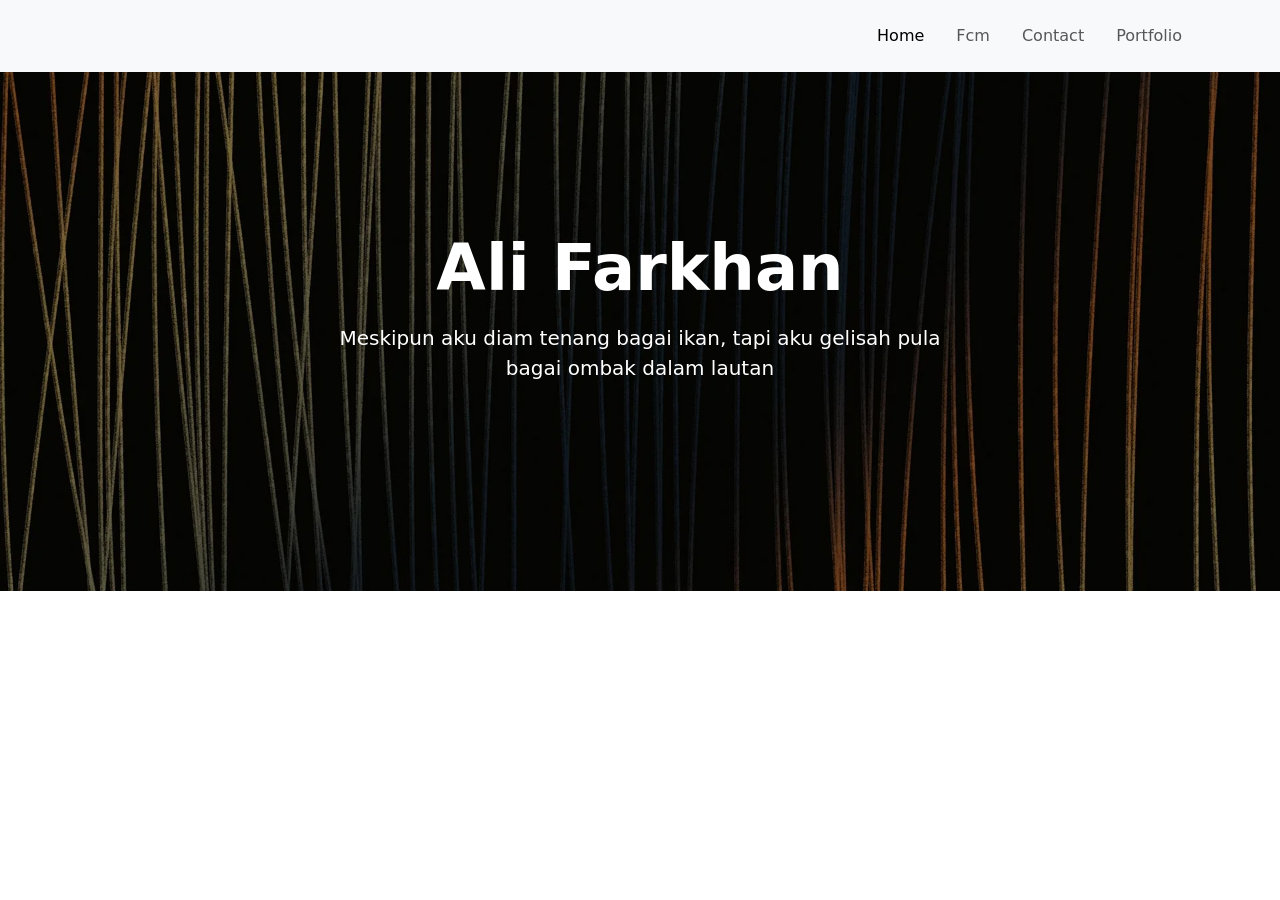
<file: index.html>
<!doctype html>
<html lang="en">

<head>
  <!-- Required Meta Tags -->
  <meta charset="utf-8">
  <meta name="viewport" content="width=device-width, initial-scale=1">
  <meta name="theme-color" content="#000000">

  <!-- Document Title, Description, and Author -->
  <title>ALI</title>
  <meta name="description" content="Concept is a Bootstrap 5 Portfolio Template.">
  <meta name="author" content="BootstrapBrain">

  <!-- Favicon and Touch Icons -->
  <link rel="icon" type="image/png" sizes="512x512" href="./assets/favicon/favicon-512x512.png">

  <!-- CSS Files -->
  <link rel="stylesheet" href="./assets/css/concept-bsb.css">

  <link rel="manifest" href="manifest.json">
  
  <style>
    /* Navbar Tetap */
    body {
      padding-top: 70px; /* Tambahkan padding ke body untuk mencegah konten tersembunyi di bawah navbar */
    }
  
    .fixed-top {
      position: fixed;
      top: 0;
      left: 0;
      right: 0;
      z-index: 1000;
      background-color: #fff; /* Atur warna latar belakang sesuai keinginan Anda */
    }
  
    /* Link Navbar */
    .navbar-nav {
      text-align: center; /* Pusatkan tautan di menu mobile */
    }
  </style>

</head>

<body>
  <!-- Header -->
  <header id="header">

    <!-- Navbar 1 - Bootstrap Brain Component -->

    <nav class="navbar navbar-expand-md bg-light bsb-navbar bsb-navbar-hover bsb-navbar-caret fixed-top">
      <!-- Kode navbar lainnya tetap sama -->
    
    <!-- <nav class="navbar navbar-expand-md bg-light bsb-navbar bsb-navbar-hover bsb-navbar-caret"> -->
      <div class="container">
        <!-- <a class="navbar-brand" href="index.html">
          <img src="./assets/img/branding/concept-logo.svg" class="bsb-tpl-logo" alt="">
        </a> -->
        <button class="navbar-toggler border-0" type="button" data-bs-toggle="offcanvas" data-bs-target="#offcanvasNavbar" aria-controls="offcanvasNavbar">
          <svg xmlns="http://www.w3.org/2000/svg" width="24" height="24" fill="currentColor" class="bi bi-list" viewBox="0 0 16 16">
            <path fill-rule="evenodd" d="M2.5 12a.5.5 0 0 1 .5-.5h10a.5.5 0 0 1 0 1H3a.5.5 0 0 1-.5-.5zm0-4a.5.5 0 0 1 .5-.5h10a.5.5 0 0 1 0 1H3a.5.5 0 0 1-.5-.5zm0-4a.5.5 0 0 1 .5-.5h10a.5.5 0 0 1 0 1H3a.5.5 0 0 1-.5-.5z" />
          </svg>tombol navigasi
        </button>
        <div class="offcanvas offcanvas-end" tabindex="-1" id="offcanvasNavbar" aria-labelledby="offcanvasNavbarLabel">
          <div class="offcanvas-header">
            <h5 class="offcanvas-title" id="offcanvasNavbarLabel">Menu</h5>
            <button type="button" class="btn-close" data-bs-dismiss="offcanvas" aria-label="Close"></button>
          </div>
          <div class="offcanvas-body">
            <ul class="navbar-nav justify-content-end flex-grow-1">
              <li class="nav-item">
                <a class="nav-link active" aria-current="page" href="index.html">Home</a>
              </li>
              <li class="nav-item">
                <a class="nav-link" href="services.html">Fcm</a>
              </li>
              <li class="nav-item">
                <a class="nav-link" href="contact.html">Contact</a>
              </li>
              <li class="nav-item">
                <a class="nav-link" href="portfolio.html">Portfolio</a>
              </li>
            </ul>
          </div>
        </div>
      </div>
    <!-- </nav> -->
  </nav>

    <!-- Hero 1 - Bootstrap Brain Component -->
    <section class="bsb-hero-1 px-3 bsb-overlay bsb-hover-pull" style="background-image: url('./assets/img/hero/hero-home.webp');">
      <div class="container">
        <div class="row justify-content-md-center">
          <div class="col-12 col-md-11 col-lg-9 col-xl-7 col-xxl-6 text-center text-white">
            <h1 class="display-3 fw-bold mb-3">Ali Farkhan</h1>
            <p class="lead mb-5">Meskipun aku diam tenang bagai ikan, tapi aku gelisah pula bagai ombak dalam lautan</p>
            <div class="d-grid gap-2 d-sm-flex justify-content-sm-center">
            </div>
          </div>
        </div>
      </div>
    </section>
    
  </header>


  <!-- Main -->
  <main id="main">
    
    <script src="register.js"></script>
    <script src="indexdb.js"></script>
 

    <script>
      document.addEventListener("DOMContentLoaded", function () {
        const offcanvasNavbar = document.getElementById("offcanvasNavbar");
        const offcanvasToggle = document.querySelector('[data-bs-toggle="offcanvas"]');
    
        offcanvasToggle.addEventListener("click", function () {
          offcanvasNavbar.classList.toggle("show");
        });
      });
    </script>
    
    
</body>

</html>
</file>
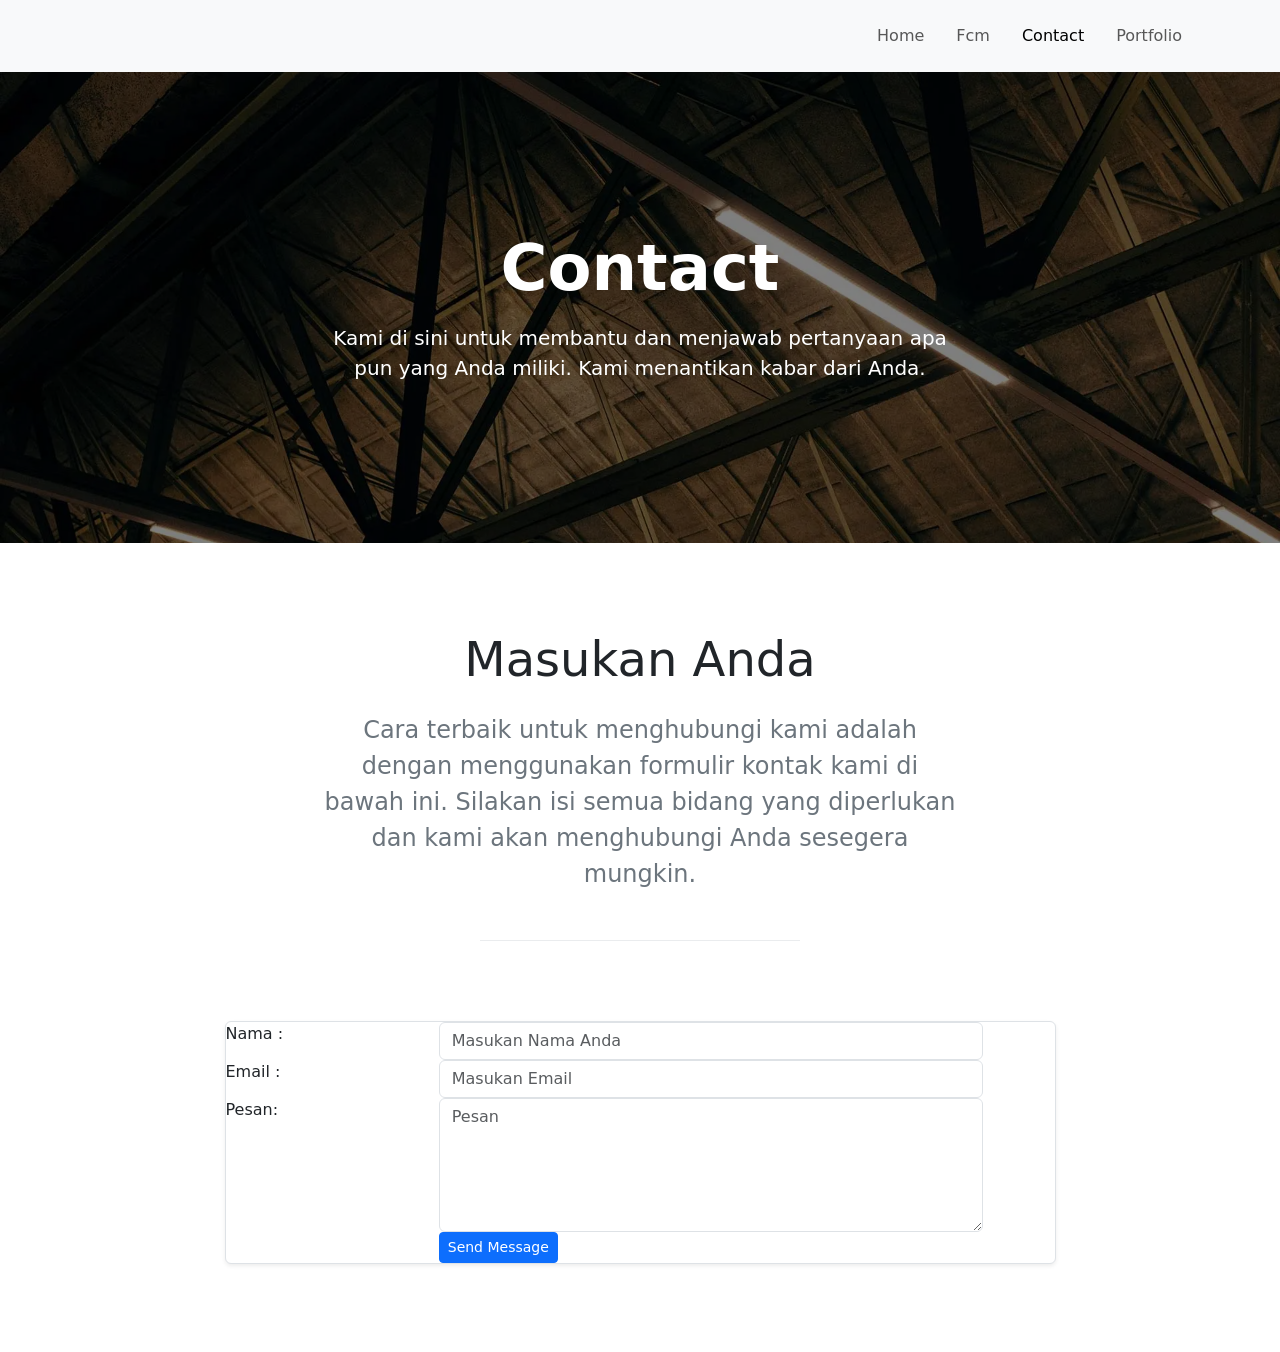
<file: contact.html>
<!doctype html>
<html lang="en">

<head>
  
  <!-- Required Meta Tags -->
  <meta charset="utf-8">
  <meta name="viewport" content="width=device-width, initial-scale=1">
  <link rel="manifest" href="manifest.json">
  <meta name="theme-color" content="#000000">

  <!-- Document Title, Description, and Author -->
  <title>Contact - Concept - Bootstrap 5 Portfolio Template</title>
  <meta name="description" content="Concept is a Bootstrap 5 Portfolio Template.">
  <meta name="author" content="BootstrapBrain">

  <!-- Favicon and Touch Icons -->
  <link rel="icon" type="image/png" sizes="512x512" href="./assets/favicon/favicon-512x512.png">

  <!-- CSS Files -->
  <link rel="stylesheet" href="./assets/css/concept-bsb.css">

  <!-- BSB Head -->
  <style>
    /* Navbar Tetap */
    body {
      padding-top: 70px; /* Tambahkan padding ke body untuk mencegah konten tersembunyi di bawah navbar */
    }
  
    .fixed-top {
      position: fixed;
      top: 0;
      left: 0;
      right: 0;
      z-index: 1000;
      background-color: #fff; /* Atur warna latar belakang sesuai keinginan Anda */
    }
  
    /* Link Navbar */
    .navbar-nav {
      text-align: center; /* Pusatkan tautan di menu mobile */
    }
  </style>
</head>

<body>
  <!-- Header -->
  <header id="header">

    <!-- Navbar 1 - Bootstrap Brain Component -->
    <nav class="navbar navbar-expand-md bg-light bsb-navbar bsb-navbar-hover bsb-navbar-caret fixed-top">
    <!-- <nav class="navbar navbar-expand-md bg-light bsb-navbar bsb-navbar-hover bsb-navbar-caret"> -->
      <div class="container">
        <!-- <a class="navbar-brand" href="index.html">
          <img src="./assets/img/branding/concept-logo.svg" class="bsb-tpl-logo" alt="">
        </a> -->
        <button class="navbar-toggler border-0" type="button" data-bs-toggle="offcanvas" data-bs-target="#offcanvasNavbar" aria-controls="offcanvasNavbar">
          <svg xmlns="http://www.w3.org/2000/svg" width="24" height="24" fill="currentColor" class="bi bi-list" viewBox="0 0 16 16">
            <path fill-rule="evenodd" d="M2.5 12a.5.5 0 0 1 .5-.5h10a.5.5 0 0 1 0 1H3a.5.5 0 0 1-.5-.5zm0-4a.5.5 0 0 1 .5-.5h10a.5.5 0 0 1 0 1H3a.5.5 0 0 1-.5-.5zm0-4a.5.5 0 0 1 .5-.5h10a.5.5 0 0 1 0 1H3a.5.5 0 0 1-.5-.5z" />
          </svg>tombol navigasi
        </button>
        <div class="offcanvas offcanvas-end" tabindex="-1" id="offcanvasNavbar" aria-labelledby="offcanvasNavbarLabel">
          <div class="offcanvas-header">
            <h5 class="offcanvas-title" id="offcanvasNavbarLabel">Menu</h5>
            <button type="button" class="btn-close" data-bs-dismiss="offcanvas" aria-label="Close"></button>
          </div>
          <div class="offcanvas-body">
            <ul class="navbar-nav justify-content-end flex-grow-1">
              <li class="nav-item">
                <a class="nav-link" aria-current="page" href="index.html">Home</a>
              </li>
             
              <li class="nav-item">
                <a class="nav-link" href="services.html">Fcm</a>
              </li>
              <li class="nav-item">
                <a class="nav-link active" href="contact.html">Contact</a>
              </li>
              <li class="nav-item">
                <a class="nav-link" href="portfolio.html">Portfolio</a>
              </li>
            </ul>
          </div>
        </div>
      </div>
    </nav>

    <!-- Hero 1 - Bootstrap Brain Component -->
    <section class="bsb-hero-1 px-3 bsb-overlay bsb-hover-pull" style="background-image: url('./assets/img/hero/hero-contact.webp');">
      <div class="container">
        <div class="row justify-content-md-center">
          <div class="col-12 col-md-11 col-lg-9 col-xl-7 col-xxl-6 text-center text-white">
            <h1 class="display-3 fw-bold mb-3">Contact</h1>
            <p class="lead mb-0">Kami di sini untuk membantu dan menjawab pertanyaan apa pun yang Anda miliki. Kami menantikan kabar dari Anda.</p>
          </div>
        </div>
      </div>
    </section>

  </header>

  <!-- Main -->
  <main id="main">

    <!-- Contact 1 - Bootstrap Brain Component -->
    <section class="py-5 py-md-8 py-xl-10">
      <div class="container">
        <div class="row justify-content-md-center">
          <div class="col-12 col-md-10 col-lg-8 col-xl-7 col-xxl-6">
            <h2 class="mb-4 display-5 text-center">Masukan Anda</h2>
            <p class="text-secondary mb-5 text-center lead fs-4">Cara terbaik untuk menghubungi kami adalah dengan menggunakan formulir kontak kami di bawah ini. Silakan isi semua bidang yang diperlukan dan kami akan menghubungi Anda sesegera mungkin.</p>
            <hr class="w-50 mx-auto mb-5 mb-xl-9 border-dark-subtle">
          </div>
        </div>
      </div>

      <div class="container">
        <div class="row justify-content-lg-center">
          <div class="col-12 col-lg-9">
            <div class="bg-white border rounded shadow-sm overflow-hidden">

              <form id="pwa">
                <div class="row cf-ro">
                    <div  class="col-sm-3"><label>Nama :</label></div>
                    <div class="col-sm-8">
                    <input id="name" type="text" placeholder="Masukan Nama Anda" name="name" class="form-control input-sm"  ></div>
                </div>
                <div  class="row cf-ro">
                    <div class="col-sm-3"><label>Email :</label></div>
                    <div class="col-sm-8">
                    <input  id="email" type="text" name="name" placeholder="Masukan Email" class="form-control input-sm"  ></div>
                </div>
                 <div  class="row cf-ro">
                    <div  class="col-sm-3"><label> Pesan:</label></div>
                    <div class="col-sm-8">
                      <textarea id="message" rows="5" placeholder="Pesan" class="form-control input-sm"></textarea>
                    </div>
                </div>
                 <div  class="row cf-ro">
                    <div  class="col-sm-3"><label></label></div>
                    <div class="col-sm-8">
                      <button type="submit" class="btn btn-primary btn-sm tombol-hitam">Send Message</button>
                    </div>
                  </div>

            </div>
          </div>
        </div>
      </div>
    </section>

  </main>

  <!-- Footer 1 - Bootstrap Brain Component -->


  <!-- Javascript Files: Vendors -->
  <script src="https://unpkg.com/bootstrap@5.3.2/dist/js/bootstrap.bundle.min.js"></script>
  <script src="register.js"></script>
  <script src="indexdb.js"></script>
  <!-- BSB Body End -->
  <script>
    document.addEventListener("DOMContentLoaded", function () {
      const offcanvasNavbar = document.getElementById("offcanvasNavbar");
      const offcanvasToggle = document.querySelector('[data-bs-toggle="offcanvas"]');
  
      offcanvasToggle.addEventListener("click", function () {
        offcanvasNavbar.classList.toggle("show");
      });
    });
  </script>
</body>

</html>
</file>
